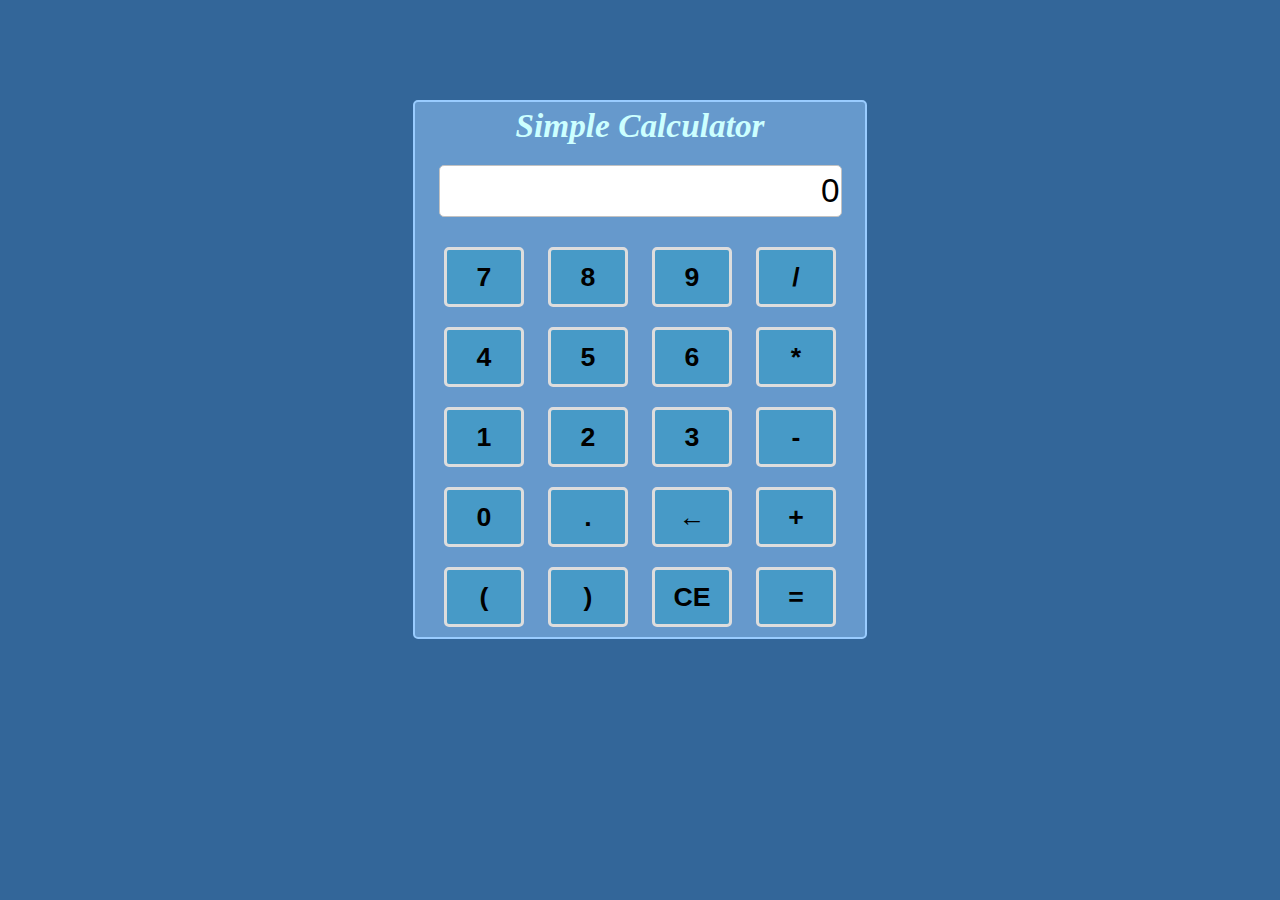
<file: web2.0/Homework 5 - Calculator/index.html>
<!DOCTYPE html>
<html>
<head>
    <meta http-equiv="Content-Type" content="text/html; charset=utf-8" />
    <meta name = "description" content = "Calculator" />
	<meta name = "author" content = "D_kelo">
	<link href="style.css" rel="stylesheet" type="text/css" />
    <script type="text/javascript" src = "jquery-3.1.1.min.js" ></script>
	<script type="text/javascript" src = "calculator.js" ></script>
	<title>Calculator</title>
</head>
<body>
	<div id="calculator">
    	<form name="computer">
			<h1>Simple Calculator</h1>
			<input type="text" id="text" class="screen" value="0">
			<div>
				<input type="button" value="7" class="button"  onclick="display(this)">
				<input type="button" value="8" class="button"  onclick="display(this)">
				<input type="button" value="9" class="button"  onclick="display(this)">
				<input type="button" value="/" class="button"  onclick="display(this)">
				<input type="button" value="4" class="button"  onclick="display(this)">
				<input type="button" value="5" class="button"  onclick="display(this)">
				<input type="button" value="6" class="button"  onclick="display(this)">
				<input type="button" value="*" class="button"  onclick="display(this)">
				<input type="button" value="1" class="button"  onclick="display(this)">
				<input type="button" value="2" class="button"  onclick="display(this)">
				<input type="button" value="3" class="button"  onclick="display(this)">
				<input type="button" value="-" class="button"  onclick="display(this)">
	    		<input type="button" value="0" class="button"  onclick="display(this)">
				<input type="button" value="." class="button"  onclick="point()">
				<input type="button" value="←" class="button"  onclick="back()">
				<input type="button" value="+" class="button"  onclick="display(this)">
				<input type="button" value="(" class="button"  onclick="display(this)">
				<input type="button" value=")" class="button"  onclick="display(this)">
				<input type="button" value="CE" class="button" onclick="clean()">
				<input type="button" value="=" class="button"  onclick="equal()">
			</div>
		</form>
	</div>
</body>
</html>
</file>
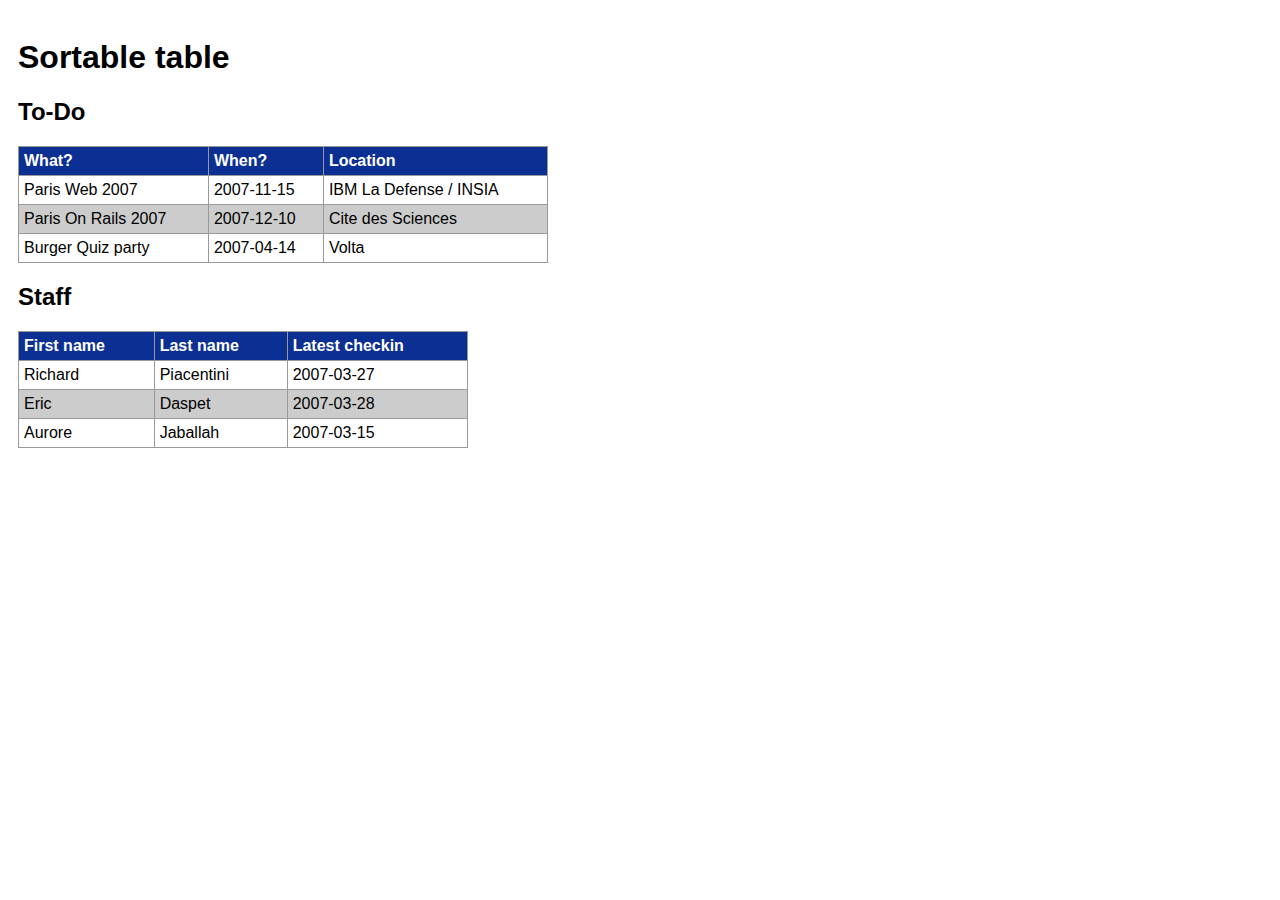
<file: web2.0/Homework 8/Sortable table/index.html>
<!DOCTYPE html PUBLIC "-//W3C//DTD XHTML 1.0 Strict//EN"
 "http://www.w3.org/TR/xhtml1/DTD/xhtml1-strict.dtd">
<html xmlns="http://www.w3.org/1999/xhtml" lang="en-US" xml:lang="en-US">
<head>
    <meta http-equiv="Content-Type" content="text/html; charset=utf-8" />
    <title>Sortable table</title>
    <link rel="stylesheet" type="text/css" href="sorter.css" />
    <script type="text/javascript" src="sorter.js"></script>
    <script type="text/javascript" src="jquery-3.1.1.min.js"></script>
</head>
<body>
<h1>Sortable table</h1>

<h2>To-Do</h2>

<table id="todo">
    <thead>
        <tr>
            <th>What?</th>
            <th>When?</th>
            <th>Location</th>
        </tr>
    </thead>
    <tbody>
        <tr>
            <td>Paris Web 2007</td>
            <td>2007-11-15</td>
            <td>IBM La Defense / INSIA</td>
        </tr>
        <tr class="alternate">
            <td>Paris On Rails 2007</td>
            <td>2007-12-10</td>
            <td>Cite des Sciences</td>
        </tr>
        <tr>
            <td>Burger Quiz party</td>
            <td>2007-04-14</td>
            <td>Volta</td>
        </tr>
    </tbody>
</table>

<h2>Staff</h2>

<table id="staff">
    <thead>
        <tr>
            <th>First name</th>
            <th>Last name</th>
            <th>Latest checkin</th>
        </tr>
    </thead>
    <tbody>
        <tr>
            <td>Richard</td>
            <td>Piacentini</td>
            <td>2007-03-27</td>
        </tr>
        <tr class="alternate">
            <td>Eric</td>
            <td>Daspet</td>
            <td>2007-03-28</td>
        </tr>
        <tr>
            <td>Aurore</td>
            <td>Jaballah</td>
            <td>2007-03-15</td>
        </tr>
    </tbody>
</table>

</body>
</html>
</file>
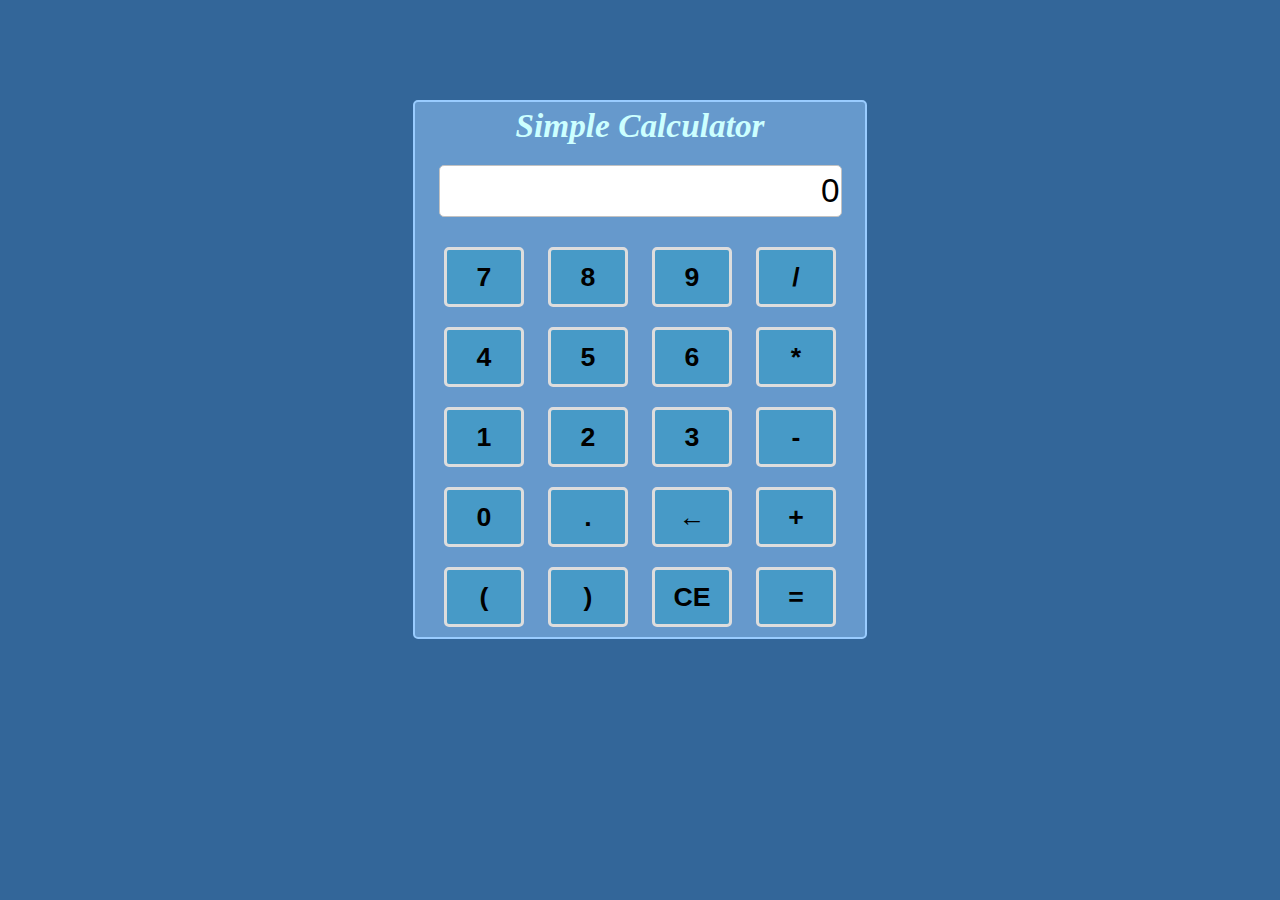
<file: web2.0/Homework 8/优化前/Calculator/index.html>
<!DOCTYPE html>
<html>
<head>
    <meta http-equiv="Content-Type" content="text/html; charset=utf-8" />
    <meta name = "description" content = "Calculator" />
	<meta name = "author" content = "D_kelo">
	<link href="./imagine/calculator.icon" rel="shortcut icon" />
	<link href="style.css" rel="stylesheet" type="text/css" />
	<script type="text/javascript" src = "calculator.js" ></script>
	<title>Calculator</title>
</head>
<body>
	<div id="calculator">
    	<form name="computer">
			<h1>Simple Calculator</h1>
			<input type="text" id="text" class="screen" value="0">
			<div>
				<input type="button" value="7" class="button"  onclick="display(this)">
				<input type="button" value="8" class="button"  onclick="display(this)">
				<input type="button" value="9" class="button"  onclick="display(this)">
				<input type="button" value="/" class="button"  onclick="display(this)">
				<input type="button" value="4" class="button"  onclick="display(this)">
				<input type="button" value="5" class="button"  onclick="display(this)">
				<input type="button" value="6" class="button"  onclick="display(this)">
				<input type="button" value="*" class="button"  onclick="display(this)">
				<input type="button" value="1" class="button"  onclick="display(this)">
				<input type="button" value="2" class="button"  onclick="display(this)">
				<input type="button" value="3" class="button"  onclick="display(this)">
				<input type="button" value="-" class="button"  onclick="display(this)">
	    		<input type="button" value="0" class="button"  onclick="display(this)">
				<input type="button" value="." class="button"  onclick="point()">
				<input type="button" value="←" class="button"  onclick="back()">
				<input type="button" value="+" class="button"  onclick="display(this)">
				<input type="button" value="(" class="button"  onclick="display(this)">
				<input type="button" value=")" class="button"  onclick="display(this)">
				<input type="button" value="CE" class="button" onclick="clean()">
				<input type="button" value="=" class="button"  onclick="equal()">
			</div>
		</form>
	</div>
</body>
</html>
</file>
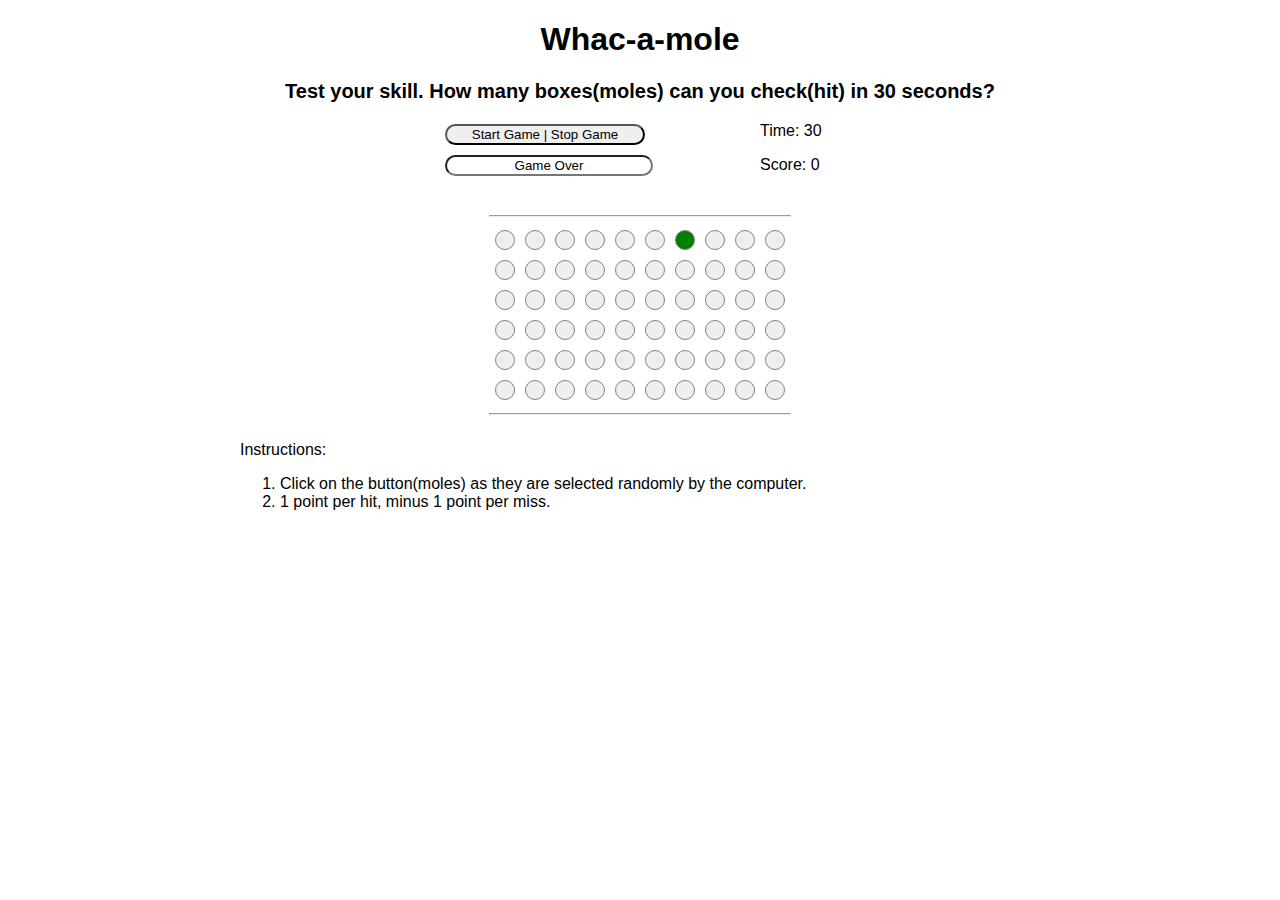
<file: web2.0/Homework 6 - Games/打地鼠/Mole.html>
<!DOCTYPE html>
<html>
    <head>
    	<meta http-equiv="Content-Type" content="text/html; charset=utf-8" />
    	<meta name = "description" content = "Whac-a-mole"/>
    	<meta name = "author" content = "D_kelo">
        <link rel="stylesheet" type="text/css" href="Mole.css" />
        <script type="text/javascript" src="Mole.js"></script>
        <title>Whac-a-mole</title>
    </head>
    <body>
        <h1>Whac-a-mole</h1>
        <h2>Test your skill. How many boxes(moles) can you check(hit) in 30 seconds?</h2>
        <div id="info">
        	<input type="button" value="Start Game | Stop Game" id="start-stop" state="stop" />
        	<input type="text" value="Game Over" id="state" />
        	<p>Time: <span id="time">30</span></p>
        	<p>Score: <span id="score">0</span></p>
        </div>
        <div id="game-wrapper">
        	<hr/><div id="mole-wrapper"></div><hr/>
        </div>
        <br/>
        <footer>
            Instructions:
            <ol>
                <li>Click on the button(moles) as they are selected randomly by the computer.</li>
                <li>1 point per hit, minus 1 point per miss.</li>
            </ol>
        </footer>
    </body>
</html>
</file>
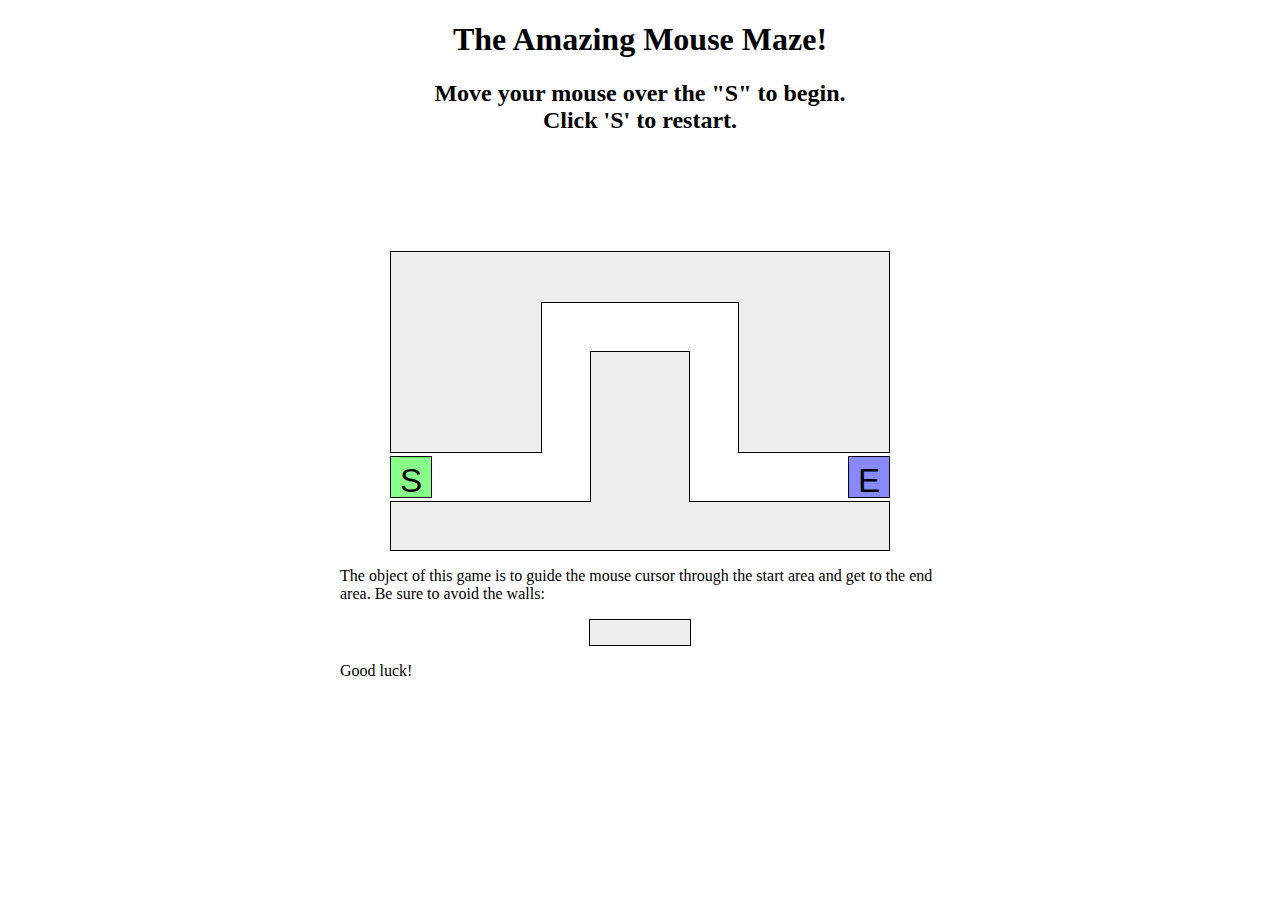
<file: web2.0/Homework 6 - Games/迷宫/maze.html>
<!DOCTYPE html>
<html>
	<head>
    	<meta http-equiv="Content-Type" content="text/html; charset=utf-8" />
    	<meta name = "description" content = "The Amazing Mouse Maze"/>
    	<meta name = "author" content = "D_kelo">
		<link href="maze.css" type="text/css" rel="stylesheet">
		<script src="maze.js" type="text/javascript"></script>
		<title>Maze!</title>
	</head>
	<body>
		<h1>The Amazing Mouse Maze!</h1>
		<h2>Move your mouse over the "S" to begin.<br/>Click 'S' to restart.</h2>
		<div><p id="result"></p></div>
		<div id="maze">
			<div id="start">S</div>
			<div class="boundary" id="boundary1"></div>
			<div class="boundary"></div>
			<div class="boundary"></div>
			<div class="boundary"></div>
			<div class="boundary"></div>
			<div id="end">E</div>
		</div>
		<div id = "bottom">
		<p>
			The object of this game is to guide the mouse cursor through the start area and get to the end area.  Be sure to avoid the walls:
		</p>
		<div class="example"></div>
		<p>
			Good luck!
		</p>
	    </div>
	</body>
</html>
</file>
<file: web2.0/Homework 5 - Calculator/style.css>
* {  
    margin: 0px;  
    padding: 0px;  
}
body {
	background-color: #336699;
	font-family: Georgia;
}
h1 {
 	text-align: center;
 	color: #CCFFFF;
 	font-size: 25pt;
 	font-weight: bold;
 	font-style: oblique;
 	margin-top: 5px;
 }
 #calculator {
 	background-color: #6699cc;
  	text-align: center;	
  	width: 450px;
  	margin: 100px auto;
  	border: 2px solid #99ccff;
  	border-radius: 5px;
 }
.screen {
	text-align:right;
	width:400px;
	height:50px;
	border:1px solid #c2c2c2;
	border-radius:5px;
	font-size:25pt;
	margin: 20px;
	padding-right: 1px;
}
.button {
	background-color: #479ac7;
	width:80px;
	height:60px;
	margin:10px;
	border:3px solid #ddd;
	border-radius: 5px;
	font-weight: bold;
	font-size: 20pt;
}
.button:hover {
	background: #CCFFCC;
}
</file>
<file: web2.0/Homework 8/Sortable table/sorter.css>
body {
	padding: 10px;
	font-family: "Arial","Verdana","sans-serif";
}

h1 {
	font-family: "Arial","Verdana","sans-serif";
}

table {
	text-align: left;
	border-collapse:collapse;
}

thead {
	background-color: #0C2F93;
	border: thin solid red;
	color: white;
}

tbody {
    background-color: ;
}

th, td {
	border: 1px solid #999999;
	padding: 5px;
}

tr:nth-child(even) {
	background-color: #CCCCCC;
}

#todo {
	width: 530px;
	height: 100px;
}

#staff {
	width:450px;
	height: 100px;
}

.ascend_style {
    background-color: rgba(165, 176, 252, 1);
    background-image: url("ascend.png");
    background-position: right;
    background-repeat: no-repeat;
}
.descend_style {
	background-color: rgba(165, 176, 252, 1);
    background-image: url("descend.png");
    background-position: right;
    background-repeat: no-repeat;
}
thead:hover {
	cursor: pointer;
}
</file>
<file: web2.0/Homework 8/优化前/Calculator/style.css>
* {  
    margin: 0px;  
    padding: 0px;  
}
body {
	background-color: #336699;
	font-family: Georgia;
}
h1 {
 	text-align: center;
 	color: #CCFFFF;
 	font-size: 25pt;
 	font-weight: bold;
 	font-style: oblique;
 	margin-top: 5px;
 }
 #calculator {
 	background-color: #6699cc;
  	text-align: center;	
  	width: 450px;
  	margin: 100px auto;
  	border: 2px solid #99ccff;
  	border-radius: 5px;
 }
.screen {
	text-align:right;
	width:400px;
	height:50px;
	border:1px solid #c2c2c2;
	border-radius:5px;
	font-size:25pt;
	margin: 20px;
	padding-right: 1px;
}
.button {
	background-color: #479ac7;
	width:80px;
	height:60px;
	margin:10px;
	border:3px solid #ddd;
	border-radius: 5px;
	font-weight: bold;
	font-size: 20pt;
}
.button:hover {
	background: #CCFFCC;
}
</file>
<file: web2.0/Homework 6 - Games/打地鼠/Mole.css>
body {
    width: 800px;
    margin: 0 auto;
    padding: 0;
    font-family:Arial;
}
h1, h2 {
	text-align: center;
}
h2 {
	font-size: 20px;
}
#info {
	position: relative;
	width: 400px;
	margin: 0 auto;
}
input {
	text-align: center;
	width: 200px;
	border-radius: 50px;
	margin:5px;
	outline: none;
}
p {
	position: relative;
	left:320px;
	top:-75px;
}
hr {
	width: 300px;
}
#game-wrapper {
	margin: 0 auto;
    width: 500px;
    margin-top: -50px;
}
#mole-wrapper {
	position: relative;
	left: 100px;
    width: 500px;
    margin: 0 auto;
}
button {
	outline: none;
}
.mole {
	margin: 5px;
	width: 20px;
	height: 20px;
	border-radius: 50%;
	border: thin solid gray;
}
</file>
<file: web2.0/Homework 6 - Games/迷宫/maze.css>
h1, h2 {
	text-align: center;
}

p {
	width: 600px;
	margin: 1em auto;
}

#maze {
	margin: auto;
	position: relative;
	height: 300px;
	width: 500px;
}

#start, #end {
	position: absolute;
	top: 205px;
	height: 30px;
	width: 30px;
	border: 1px solid black;
	padding: 5px;
	font-family: "Helvetica", "Arial", sans-serif;
	font-size: 25pt;
	text-align: center;
}

#maze #start {
	background-color: #88ff88;
	left: 0;
}

#maze #end {
	background-color: #8888ff;
	right: 0;
}

div.boundary {
	background-color: #eeeeee;
	border: 1px solid black;
}

div.example {
	margin: auto;
	width: 100px;
	height: 25px;
	border: 1px solid black;
	background-color: #eeeeee;
}

div.youlose {
	background-color: #ff8888;
}

#maze div.boundary {
	position: absolute;
	top: 0;
	left: 0;
	height: 200px;
	width: 150px;
	z-index: 1;
}

#maze div.boundary + div.boundary {
	border-left: none;
	border-right: none;
	z-index: 2;
	left: 151px;
	height: 50px;
	width: 198px;
}

#maze div.boundary + div.boundary + div.boundary {
	border-left: 1px black solid;
	border-right: 1px black solid;
	z-index: 1;
	left: 348px;
	height: 200px;
	width: 150px;
}

#maze div.boundary + div.boundary + div.boundary + div.boundary {
	border: 1px black solid;
	top: 250px;
	left: 0;
	height: 48px;
	width: 498px;
}

#maze div.boundary + div.boundary + div.boundary + div.boundary + div.boundary {
	border-bottom: none;
	top: 100px;
	left: 200px;
	height: 150px;
	width: 98px;
}

#maze:hover {
	cursor: pointer;
}

#result {
	text-align: center;
	font-size: 25pt;
	width: 1500px;
	height: 50px;
}
</file>
